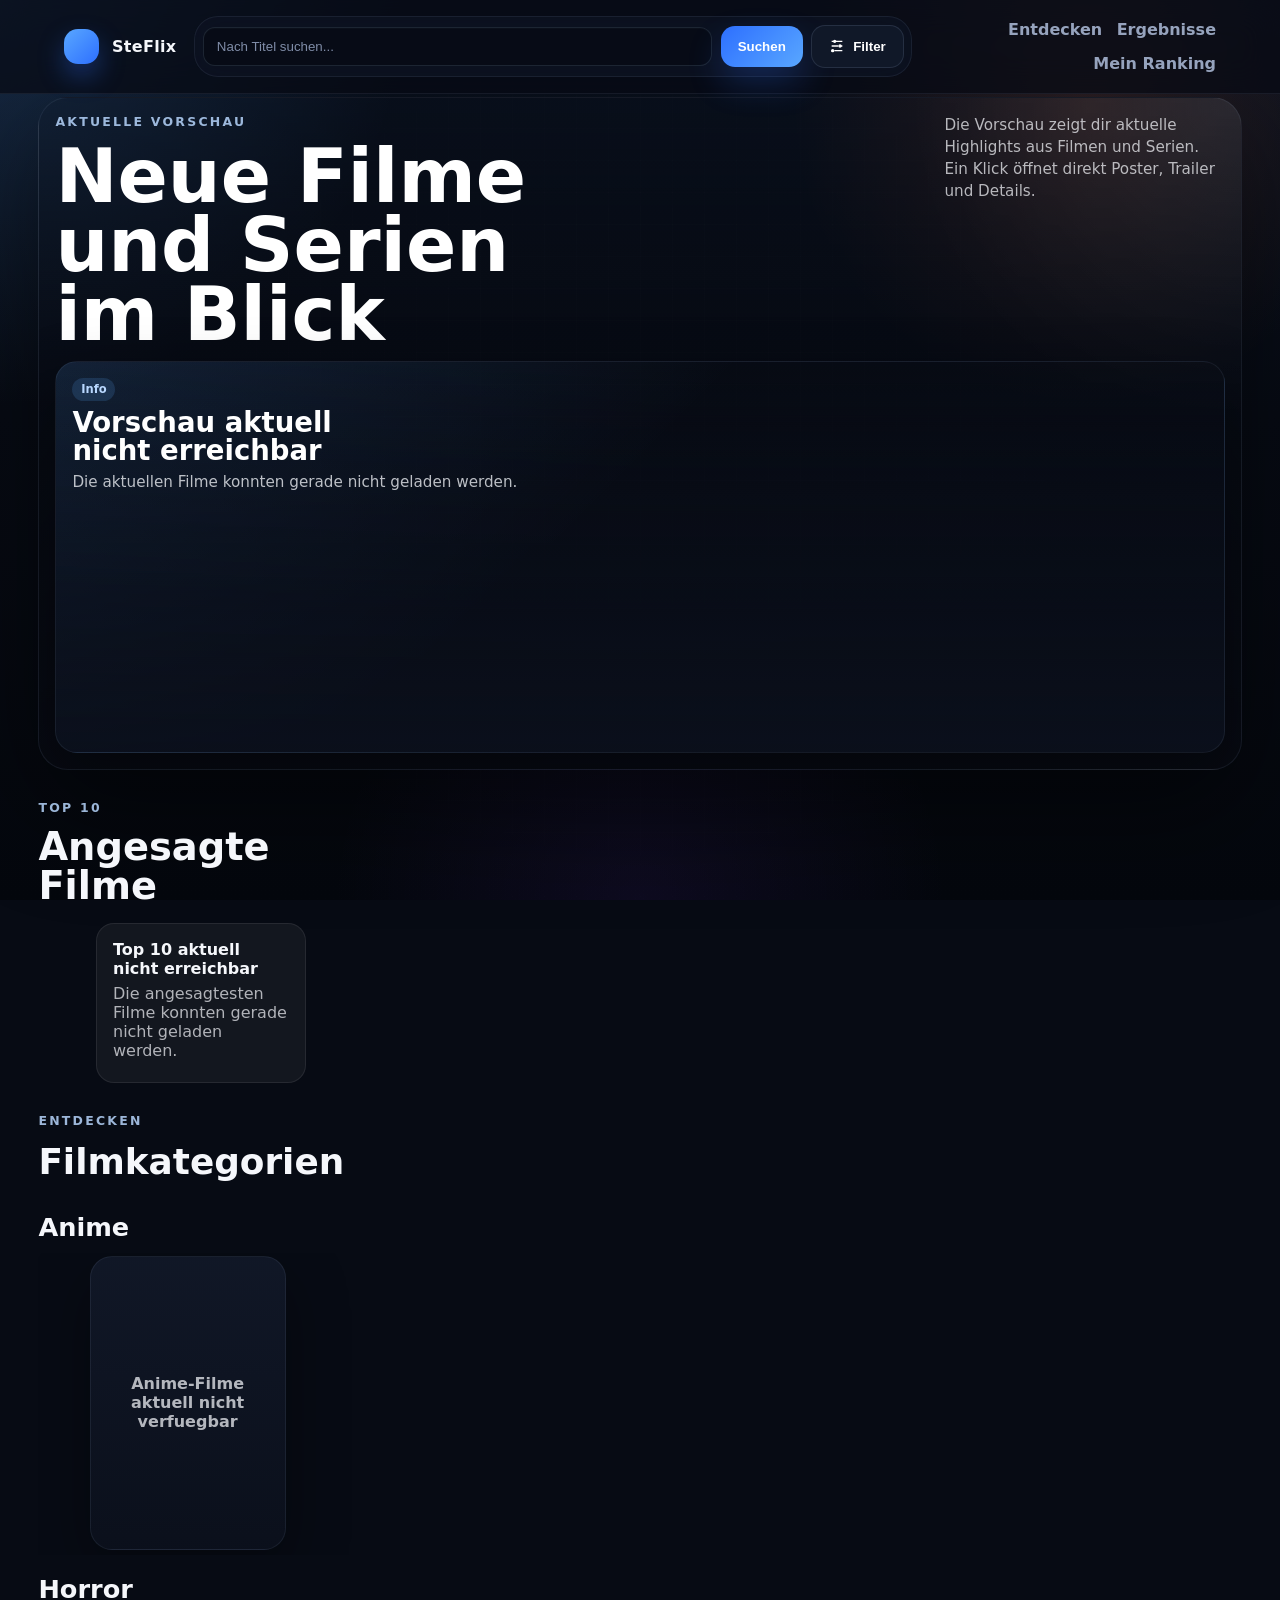
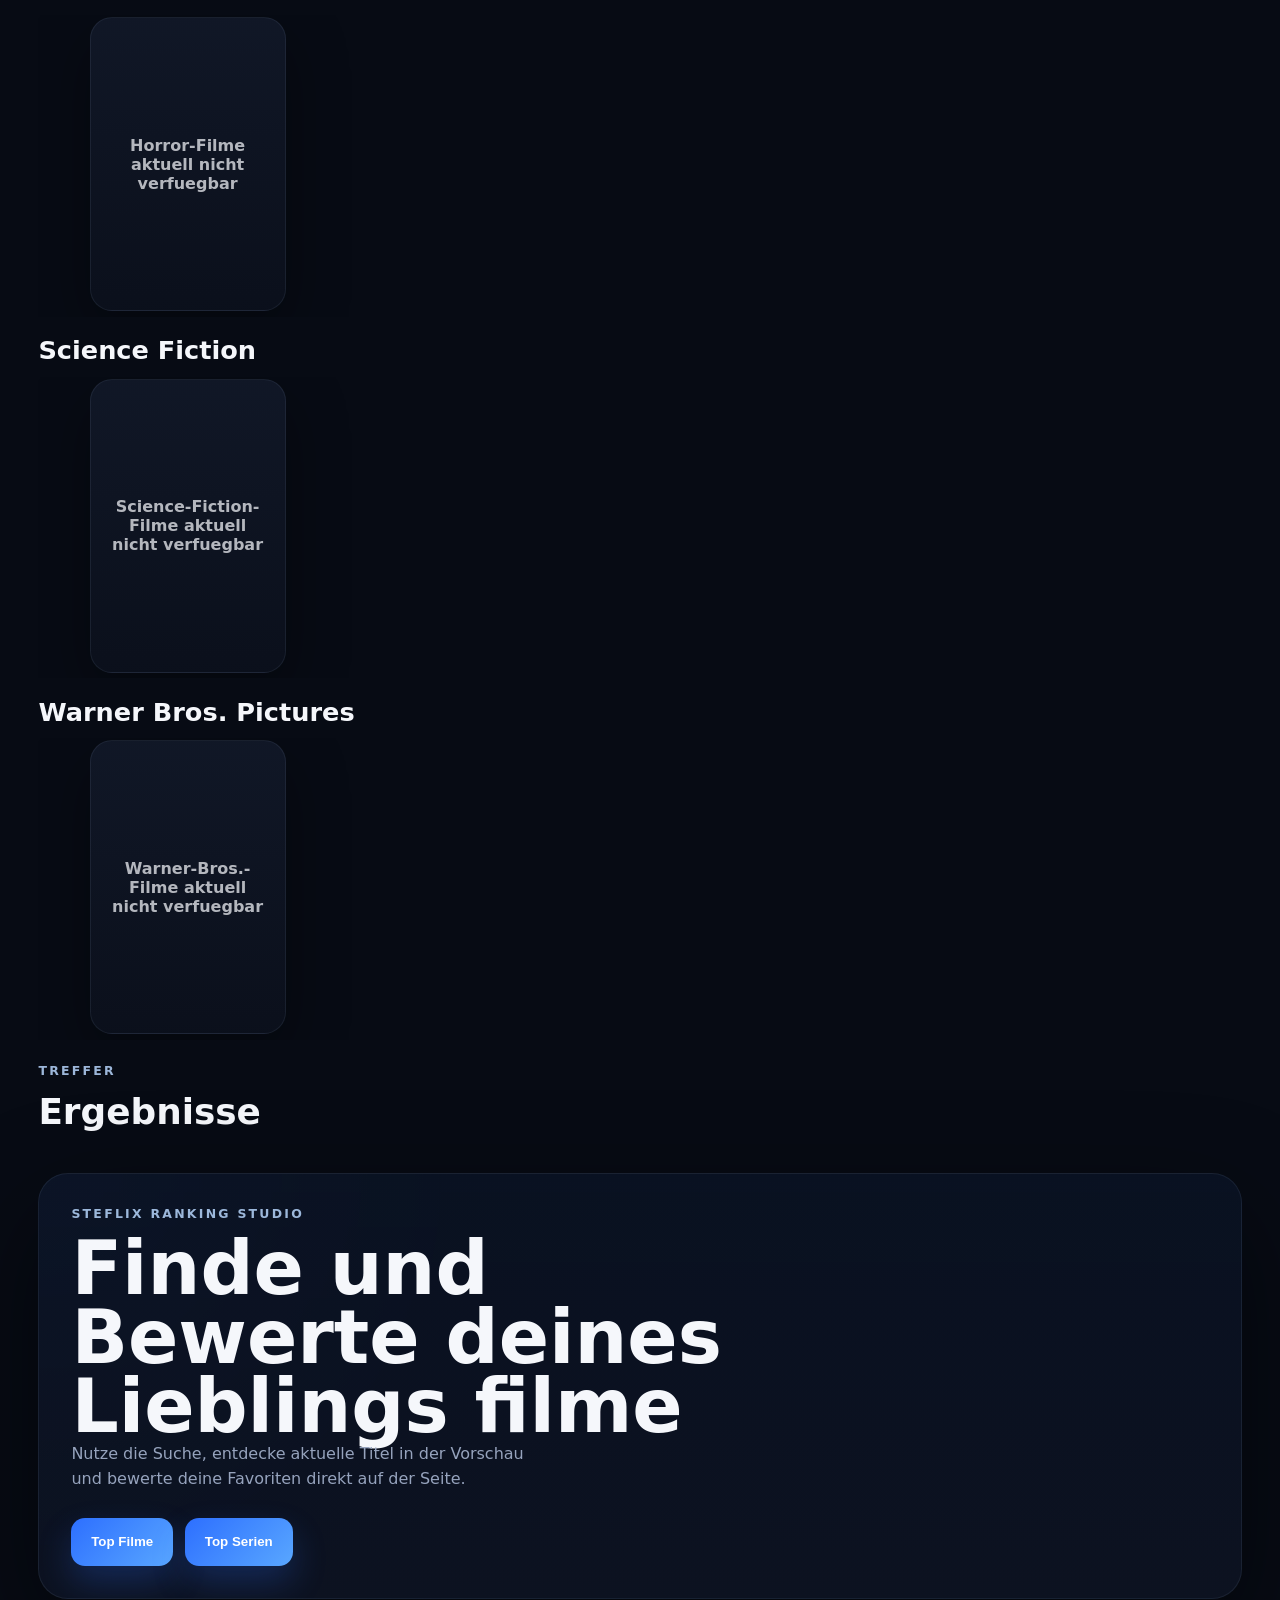
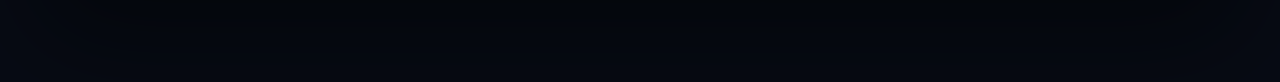
<file: index.html>
<!doctype html>
<html lang="de">
<head>
  <meta charset="UTF-8" />
  <meta name="viewport" content="width=device-width, initial-scale=1.0" />
  <title>SteFlix - Filme und Serien selbst ranken</title>
  <link rel="stylesheet" href="style.css" />
</head>
<body>
  <header class="topbar topbar-discover">
    <a href="index.html" class="logo-wrap">
      <span class="logo-mark" aria-hidden="true">
        <video id="logoLoopVideo" class="logo-video" src="assets/logo-loop.mp4" muted playsinline preload="auto"></video>
      </span>
      <span class="logo">SteFlix</span>
    </a>
    <div class="topbar-search" id="discover">
      <section class="panel search-panel">
        <div class="search-row">
          <input id="searchInput" placeholder="Nach Titel suchen..." />
          <button id="searchBtn" type="button">Suchen</button>
          <button
            id="filterToggleBtn"
            class="filter-toggle"
            type="button"
            aria-expanded="false"
            aria-controls="filtersPanel"
            aria-label="Filter einblenden"
          >
            <span class="filter-toggle-icon" aria-hidden="true">
              <svg viewBox="0 0 24 24" focusable="false">
                <path d="M10 4h10v2H10V4zm-6 0h3v2H4V4zm0 7h10v2H4v-2zm13 0h3v2h-3v-2zM8 18h12v2H8v-2zm-4 0h1v2H4v-2z"/>
                <circle cx="8.5" cy="5" r="2.5"/>
                <circle cx="16.5" cy="12" r="2.5"/>
                <circle cx="5.5" cy="19" r="2.5"/>
              </svg>
            </span>
            <span class="filter-toggle-label">Filter</span>
          </button>
        </div>

        <div id="filtersPanel" class="filters-panel" hidden>
          <div class="filters-grid">
            <label class="field">
              <span>Typ</span>
              <select id="mediaFilter">
                <option value="all">Alles</option>
                <option value="movie">Filme</option>
                <option value="tv">Serien</option>
              </select>
            </label>

            <label class="field">
              <span>Genre</span>
              <select id="genreFilter">
                <option value="">Alle Genres</option>
              </select>
            </label>

            <label class="field">
              <span>Jahr</span>
              <select id="yearFilter">
                <option value="">Alle Jahre</option>
              </select>
            </label>

            <label class="field">
              <span>Mindestbewertung</span>
              <select id="ratingFilter">
                <option value="0">Alle</option>
                <option value="5">Ab 5.0</option>
                <option value="6">Ab 6.0</option>
                <option value="7">Ab 7.0</option>
                <option value="8">Ab 8.0</option>
                <option value="9">Ab 9.0</option>
              </select>
            </label>

            <label class="field">
              <span>Sortierung</span>
              <select id="sortFilter">
                <option value="top_rated" selected>Top Rated</option>
                <option value="trending">Trending</option>
                <option value="popular">Popular</option>
                <option value="release_desc">Neueste</option>
                <option value="title_asc">Titel A-Z</option>
              </select>
            </label>

            <label class="field">
              <span>Serienstatus</span>
              <select id="seriesStatusFilter">
                <option value="">Alle</option>
                <option value="0">Laufend</option>
                <option value="3">Abgeschlossen</option>
              </select>
            </label>
          </div>
        </div>
      </section>
    </div>
    <nav>
      <a href="#discover">Entdecken</a>
      <a href="#resultsSection">Ergebnisse</a>
      <a href="ranking.html">Mein Ranking</a>
    </nav>
  </header>

  <main>
    <div class="hero-stack">
      <section class="hero">
        <section class="preview-panel">
          <div class="preview-head">
            <div>
              <p class="hero-kicker">Aktuelle Vorschau</p>
              <h1>Neue Filme und Serien im Blick</h1>
            </div>
            <p class="preview-copy">
              Die Vorschau zeigt dir aktuelle Highlights aus Filmen und Serien. Ein Klick
              &ouml;ffnet direkt Poster, Trailer und Details.
            </p>
          </div>
          <div id="previewFeed" class="preview-grid">
            <article class="preview-card loading">
              <div class="preview-card-copy">
                <span class="preview-badge">Loading</span>
                <strong>Vorschau wird geladen</strong>
                <p>SteFlix l&auml;dt aktuelle Film- und Serien-Highlights f&uuml;r die Startseite.</p>
              </div>
            </article>
          </div>
        </section>

      </section>

      <section class="top-ten-showcase">
        <div class="spotlight-head">
          <div>
            <p class="spotlight-label">Top 10</p>
            <h2 class="spotlight-title">Angesagte Filme</h2>
          </div>
        </div>
        <div class="top-ten-shell">
          <button id="topTenPrevBtn" class="top-ten-side top-ten-side-left" type="button" aria-label="Top 10 nach links" hidden>&lsaquo;</button>
          <div id="topMoviesFeed" class="top-movies-track">
            <article class="top-movie-card loading">
              <strong>Top 10 wird geladen</strong>
              <p>SteFlix l&auml;dt die angesagtesten Filme f&uuml;r dich.</p>
            </article>
          </div>
          <button id="topTenNextBtn" class="top-ten-side top-ten-side-right" type="button" aria-label="Top 10 nach rechts" hidden>&rsaquo;</button>
        </div>
      </section>
    </div>

    <section id="resultsSection" class="content-section">
      <section class="cover-categories">
        <div class="section-head compact">
          <div>
            <p class="section-kicker">Entdecken</p>
            <h2>Filmkategorien</h2>
          </div>
        </div>

        <section class="cover-row" aria-labelledby="animeHeading">
          <div class="cover-row-head">
            <h3 id="animeHeading">Anime</h3>
          </div>
          <div class="cover-row-shell">
            <button class="cover-row-side cover-row-side-left" type="button" data-cover-prev="animeFeed" aria-label="Anime nach links" hidden>&lsaquo;</button>
            <div id="animeFeed" class="cover-row-track">
              <article class="cover-card loading"></article>
              <article class="cover-card loading"></article>
              <article class="cover-card loading"></article>
              <article class="cover-card loading"></article>
            </div>
            <button class="cover-row-side cover-row-side-right" type="button" data-cover-next="animeFeed" aria-label="Anime nach rechts" hidden>&rsaquo;</button>
          </div>
        </section>

        <section class="cover-row" aria-labelledby="horrorHeading">
          <div class="cover-row-head">
            <h3 id="horrorHeading">Horror</h3>
          </div>
          <div class="cover-row-shell">
            <button class="cover-row-side cover-row-side-left" type="button" data-cover-prev="horrorFeed" aria-label="Horror nach links" hidden>&lsaquo;</button>
            <div id="horrorFeed" class="cover-row-track">
              <article class="cover-card loading"></article>
              <article class="cover-card loading"></article>
              <article class="cover-card loading"></article>
              <article class="cover-card loading"></article>
            </div>
            <button class="cover-row-side cover-row-side-right" type="button" data-cover-next="horrorFeed" aria-label="Horror nach rechts" hidden>&rsaquo;</button>
          </div>
        </section>

        <section class="cover-row" aria-labelledby="scienceFictionHeading">
          <div class="cover-row-head">
            <h3 id="scienceFictionHeading">Science Fiction</h3>
          </div>
          <div class="cover-row-shell">
            <button class="cover-row-side cover-row-side-left" type="button" data-cover-prev="scienceFictionFeed" aria-label="Science Fiction nach links" hidden>&lsaquo;</button>
            <div id="scienceFictionFeed" class="cover-row-track">
              <article class="cover-card loading"></article>
              <article class="cover-card loading"></article>
              <article class="cover-card loading"></article>
              <article class="cover-card loading"></article>
            </div>
            <button class="cover-row-side cover-row-side-right" type="button" data-cover-next="scienceFictionFeed" aria-label="Science Fiction nach rechts" hidden>&rsaquo;</button>
          </div>
        </section>

        <section class="cover-row" aria-labelledby="warnerBrosHeading">
          <div class="cover-row-head">
            <h3 id="warnerBrosHeading">Warner Bros. Pictures</h3>
          </div>
          <div class="cover-row-shell">
            <button class="cover-row-side cover-row-side-left" type="button" data-cover-prev="warnerBrosFeed" aria-label="Warner Bros. Pictures nach links" hidden>&lsaquo;</button>
            <div id="warnerBrosFeed" class="cover-row-track">
              <article class="cover-card loading"></article>
              <article class="cover-card loading"></article>
              <article class="cover-card loading"></article>
              <article class="cover-card loading"></article>
            </div>
            <button class="cover-row-side cover-row-side-right" type="button" data-cover-next="warnerBrosFeed" aria-label="Warner Bros. Pictures nach rechts" hidden>&rsaquo;</button>
          </div>
        </section>
      </section>

      <div class="section-head compact">
        <div>
          <p class="section-kicker">Treffer</p>
          <h2>Ergebnisse</h2>
        </div>
      </div>
      <section id="resultsGrid" class="results"></section>
    </section>

    <section class="studio-section content-section">
      <div class="studio-banner">
        <p class="hero-kicker">SteFlix Ranking Studio</p>
        <h2>Finde und Bewerte deines Lieblings filme</h2>
        <p class="section-copy">
          Nutze die Suche, entdecke aktuelle Titel in der Vorschau und bewerte deine
          Favoriten direkt auf der Seite.
        </p>
        <div class="quick-actions">
          <button id="topMoviesBtn" type="button">Top Filme</button>
          <button id="topSeriesBtn" type="button">Top Serien</button>
        </div>
      </div>
    </section>
  </main>

  <div id="infoModal" class="modal" hidden>
    <div class="modal-backdrop" id="modalBackdrop"></div>
    <div class="modal-content">
      <button id="modalClose" class="modal-close" type="button">Schlie&szlig;en</button>
      <div class="modal-hero" id="modalHero">
        <div class="modal-hero-overlay"></div>
        <div class="modal-hero-content">
          <img id="modalPoster" class="modal-poster" alt="Poster" />
          <div class="modal-copy">
            <p id="modalEyebrow" class="modal-eyebrow"></p>
            <h2 id="modalTitle"></h2>
            <div id="modalMeta" class="modal-meta"></div>
            <p id="modalOverview" class="modal-overview"></p>
          </div>
        </div>
      </div>
      <div class="modal-sections">
        <section class="modal-panel">
          <h3>Trailer</h3>
          <div id="modalTrailer"></div>
        </section>
        <section class="modal-panel">
          <h3>Bilder</h3>
          <div id="modalGallery" class="modal-gallery"></div>
        </section>
      </div>
    </div>
  </div>

  <script src="script.js"></script>
</body>
</html>
</file>
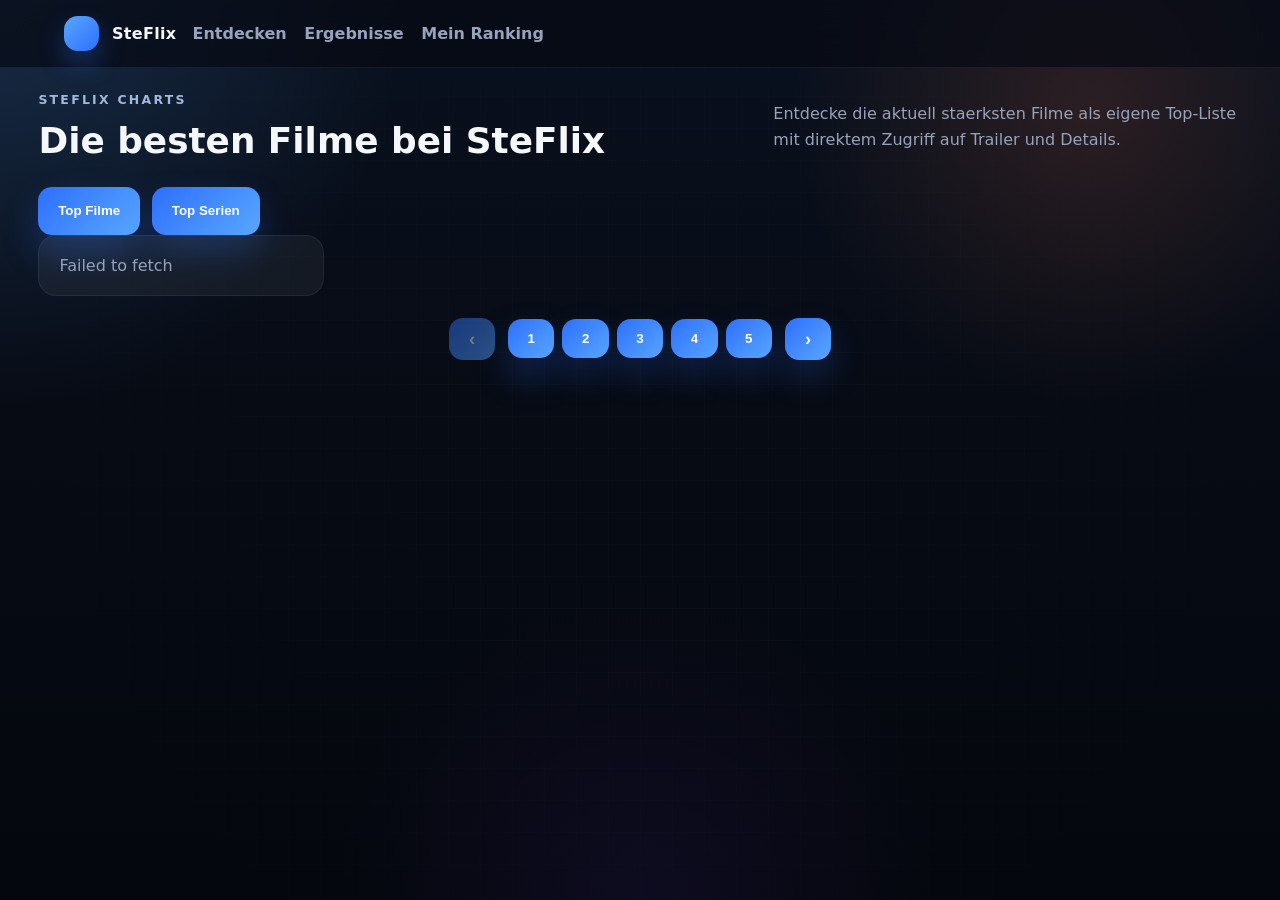
<file: charts.html>
<!doctype html>
<html lang="de">
<head>
  <meta charset="UTF-8" />
  <meta name="viewport" content="width=device-width, initial-scale=1.0" />
  <title>SteFlix Charts</title>
  <link rel="stylesheet" href="style.css" />
</head>
<body>
  <header class="topbar">
    <a href="index.html" class="logo-wrap">
      <span class="logo-mark" aria-hidden="true">
        <video id="logoLoopVideo" class="logo-video" src="assets/logo-loop.mp4" muted playsinline preload="auto"></video>
      </span>
      <span class="logo">SteFlix</span>
    </a>
    <nav>
      <a href="index.html#discover">Entdecken</a>
      <a href="index.html#resultsSection">Ergebnisse</a>
      <a href="ranking.html">Mein Ranking</a>
    </nav>
  </header>

  <main>
    <section class="content-section">
      <div class="section-head compact">
        <div>
          <p class="section-kicker">SteFlix Charts</p>
          <h2 id="chartsHeroTitle">Die besten Filme bei SteFlix</h2>
        </div>
        <p id="chartsHeroCopy" class="section-copy">
          Die Liste zeigt die bestbewerteten Filme mit genug Stimmen, damit die Auswahl nicht zufaellig wirkt.
        </p>
      </div>
      <div class="quick-actions chart-switch chart-switch-inline">
        <button id="showMoviesBtn" type="button">Top Filme</button>
        <button id="showSeriesBtn" type="button">Top Serien</button>
      </div>
      <section id="chartsGrid" class="results top-chart-grid"></section>
      <div class="chart-pagination">
        <button id="chartsPrevBtn" class="chart-page-arrow" type="button" aria-label="Vorherige Seite">&lsaquo;</button>
        <div id="chartsPageButtons" class="chart-page-buttons" aria-label="Seitenauswahl"></div>
        <button id="chartsNextBtn" class="chart-page-arrow" type="button" aria-label="Naechste Seite">&rsaquo;</button>
      </div>
    </section>
  </main>

  <div id="infoModal" class="modal" hidden>
    <div class="modal-backdrop" id="modalBackdrop"></div>
    <div class="modal-content">
      <button id="modalClose" class="modal-close" type="button">Schliessen</button>
      <div class="modal-hero" id="modalHero">
        <div class="modal-hero-overlay"></div>
        <div class="modal-hero-content">
          <img id="modalPoster" class="modal-poster" alt="Poster" />
          <div class="modal-copy">
            <p id="modalEyebrow" class="modal-eyebrow"></p>
            <h2 id="modalTitle"></h2>
            <div id="modalMeta" class="modal-meta"></div>
            <p id="modalOverview" class="modal-overview"></p>
          </div>
        </div>
      </div>
      <div class="modal-sections">
        <section class="modal-panel">
          <h3>Trailer</h3>
          <div id="modalTrailer"></div>
        </section>
        <section class="modal-panel">
          <h3>Bilder</h3>
          <div id="modalGallery" class="modal-gallery"></div>
        </section>
      </div>
    </div>
  </div>

  <script src="charts-page.js"></script>
</body>
</html>
</file>
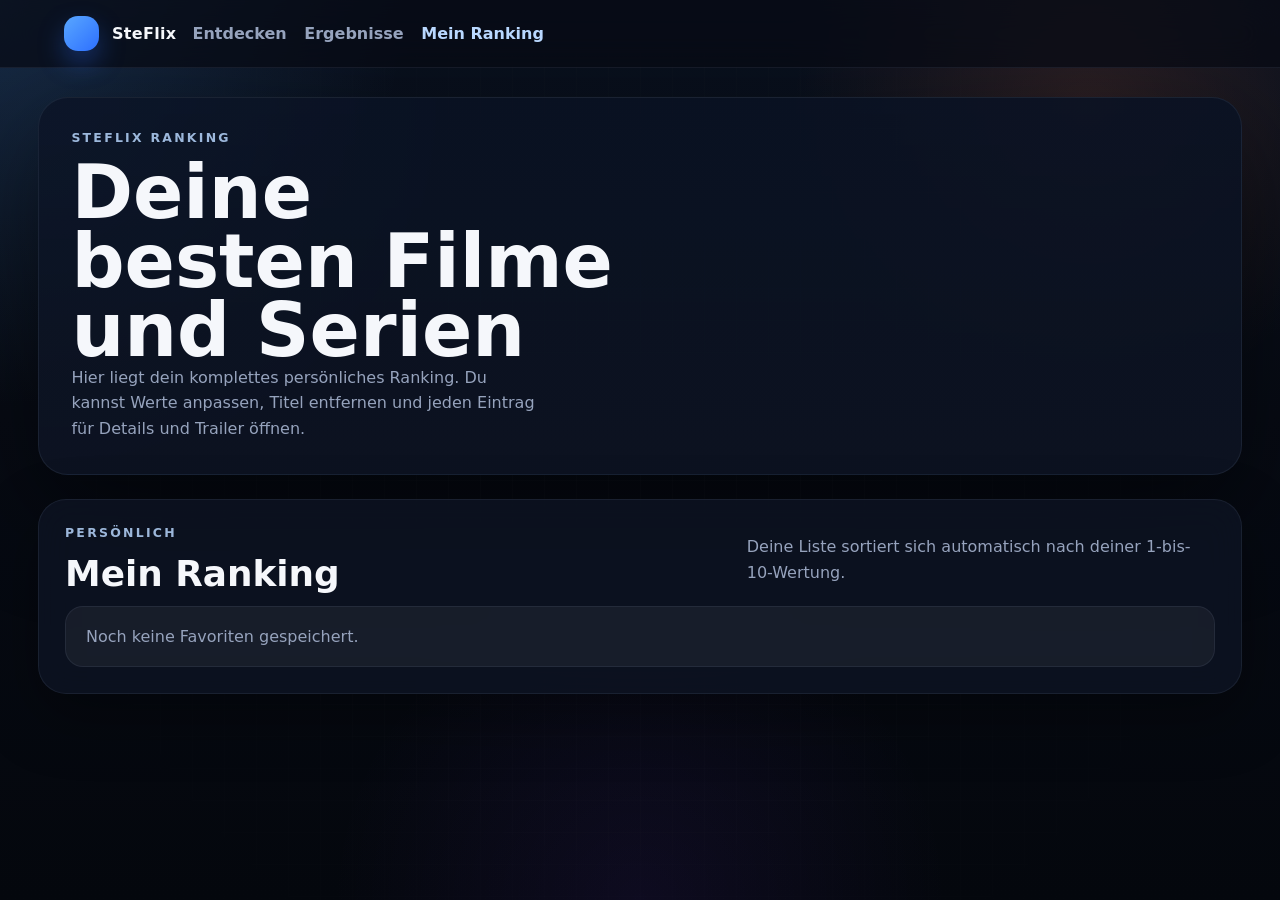
<file: ranking.html>
<!doctype html>
<html lang="de">
<head>
  <meta charset="UTF-8" />
  <meta name="viewport" content="width=device-width, initial-scale=1.0" />
  <title>SteFlix Ranking</title>
  <link rel="stylesheet" href="style.css" />
</head>
<body>
  <header class="topbar">
    <a href="index.html" class="logo-wrap">
      <span class="logo-mark" aria-hidden="true">
        <video id="logoLoopVideo" class="logo-video" src="assets/logo-loop.mp4" muted playsinline preload="auto"></video>
      </span>
      <span class="logo">SteFlix</span>
    </a>
    <nav>
      <a href="index.html#discover">Entdecken</a>
      <a href="index.html#resultsSection">Ergebnisse</a>
      <a href="ranking.html" class="active">Mein Ranking</a>
    </nav>
  </header>

  <main>
    <section class="studio-section">
      <div class="studio-banner">
        <p class="hero-kicker">SteFlix Ranking</p>
        <h2>Deine besten Filme und Serien</h2>
        <p class="section-copy">
          Hier liegt dein komplettes pers&ouml;nliches Ranking. Du kannst Werte anpassen,
          Titel entfernen und jeden Eintrag f&uuml;r Details und Trailer &ouml;ffnen.
        </p>
      </div>
    </section>

    <section id="myRanking" class="content-section ranking-section">
      <div class="section-head compact">
        <div>
          <p class="section-kicker">Pers&ouml;nlich</p>
          <h2>Mein Ranking</h2>
        </div>
        <p class="section-copy">Deine Liste sortiert sich automatisch nach deiner 1-bis-10-Wertung.</p>
      </div>
      <div id="rankingList"></div>
    </section>
  </main>

  <div id="infoModal" class="modal" hidden>
    <div class="modal-backdrop" id="modalBackdrop"></div>
    <div class="modal-content">
      <button id="modalClose" class="modal-close" type="button">Schlie&szlig;en</button>
      <div class="modal-hero" id="modalHero">
        <div class="modal-hero-overlay"></div>
        <div class="modal-hero-content">
          <img id="modalPoster" class="modal-poster" alt="Poster" />
          <div class="modal-copy">
            <p id="modalEyebrow" class="modal-eyebrow"></p>
            <h2 id="modalTitle"></h2>
            <div id="modalMeta" class="modal-meta"></div>
            <p id="modalOverview" class="modal-overview"></p>
          </div>
        </div>
      </div>
      <div class="modal-sections">
        <section class="modal-panel">
          <h3>Trailer</h3>
          <div id="modalTrailer"></div>
        </section>
        <section class="modal-panel">
          <h3>Bilder</h3>
          <div id="modalGallery" class="modal-gallery"></div>
        </section>
      </div>
    </div>
  </div>

  <script src="ranking-page.js"></script>
</body>
</html>
</file>
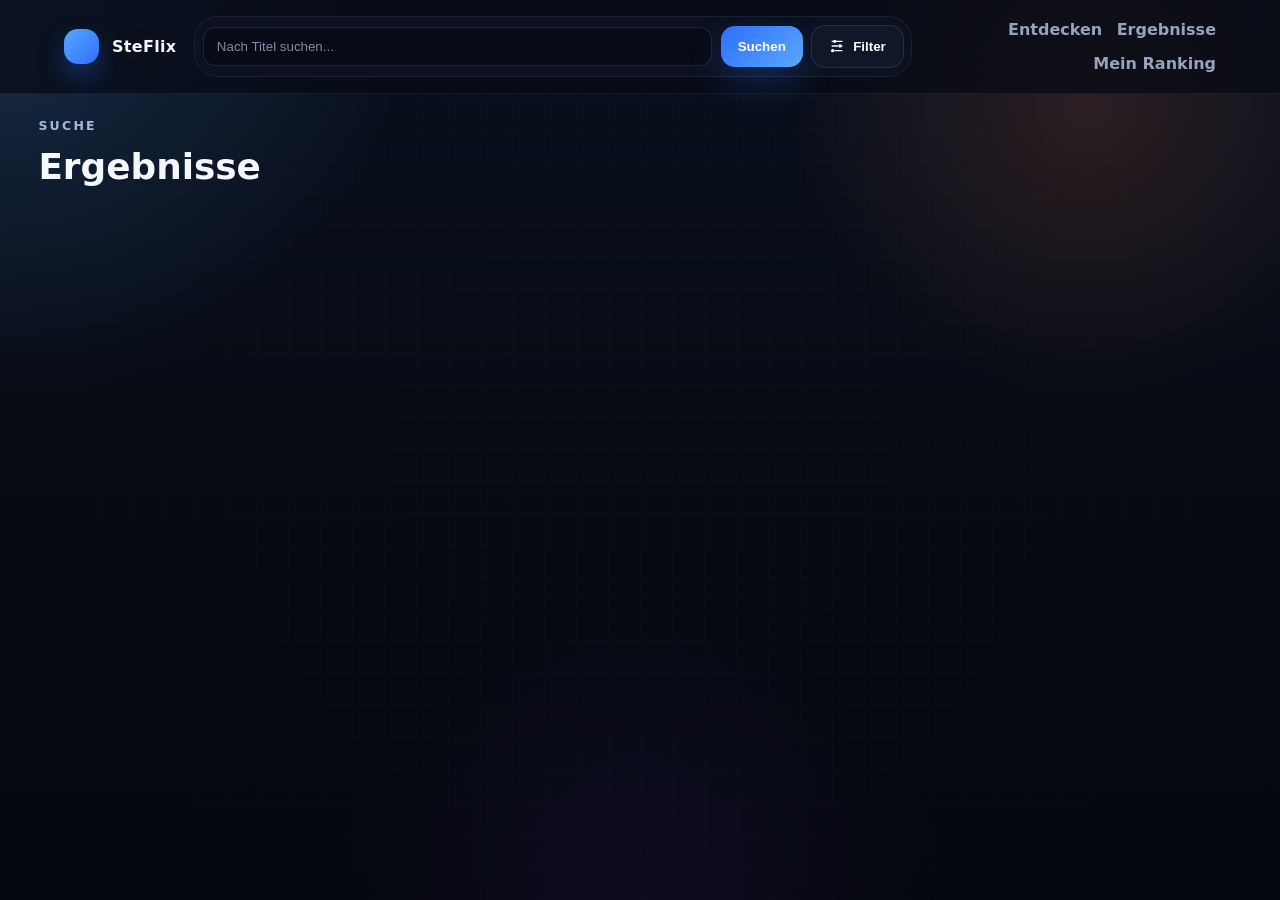
<file: search.html>
<!doctype html>
<html lang="de">
<head>
  <meta charset="UTF-8" />
  <meta name="viewport" content="width=device-width, initial-scale=1.0" />
  <title>SteFlix Suche</title>
  <link rel="stylesheet" href="style.css" />
</head>
<body>
  <header class="topbar topbar-discover">
    <a href="index.html" class="logo-wrap">
      <span class="logo-mark" aria-hidden="true">
        <video id="logoLoopVideo" class="logo-video" src="assets/logo-loop.mp4" muted playsinline preload="auto"></video>
      </span>
      <span class="logo">SteFlix</span>
    </a>
    <div class="topbar-search" id="discover">
      <section class="panel search-panel">
        <div class="search-row">
          <input id="searchInput" placeholder="Nach Titel suchen..." />
          <button id="searchBtn" type="button">Suchen</button>
          <button
            id="filterToggleBtn"
            class="filter-toggle"
            type="button"
            aria-expanded="false"
            aria-controls="filtersPanel"
            aria-label="Filter einblenden"
          >
            <span class="filter-toggle-icon" aria-hidden="true">
              <svg viewBox="0 0 24 24" focusable="false">
                <path d="M10 4h10v2H10V4zm-6 0h3v2H4V4zm0 7h10v2H4v-2zm13 0h3v2h-3v-2zM8 18h12v2H8v-2zm-4 0h1v2H4v-2z"/>
                <circle cx="8.5" cy="5" r="2.5"/>
                <circle cx="16.5" cy="12" r="2.5"/>
                <circle cx="5.5" cy="19" r="2.5"/>
              </svg>
            </span>
            <span class="filter-toggle-label">Filter</span>
          </button>
        </div>

        <div id="filtersPanel" class="filters-panel" hidden>
          <div class="filters-grid">
            <label class="field">
              <span>Typ</span>
              <select id="mediaFilter">
                <option value="all">Alles</option>
                <option value="movie">Filme</option>
                <option value="tv">Serien</option>
              </select>
            </label>

            <label class="field">
              <span>Genre</span>
              <select id="genreFilter">
                <option value="">Alle Genres</option>
              </select>
            </label>

            <label class="field">
              <span>Jahr</span>
              <select id="yearFilter">
                <option value="">Alle Jahre</option>
              </select>
            </label>

            <label class="field">
              <span>Mindestbewertung</span>
              <select id="ratingFilter">
                <option value="0">Alle</option>
                <option value="5">Ab 5.0</option>
                <option value="6">Ab 6.0</option>
                <option value="7">Ab 7.0</option>
                <option value="8">Ab 8.0</option>
                <option value="9">Ab 9.0</option>
              </select>
            </label>

            <label class="field">
              <span>Sortierung</span>
              <select id="sortFilter">
                <option value="top_rated" selected>Top Rated</option>
                <option value="trending">Trending</option>
                <option value="popular">Popular</option>
                <option value="release_desc">Neueste</option>
                <option value="title_asc">Titel A-Z</option>
              </select>
            </label>

            <label class="field">
              <span>Serienstatus</span>
              <select id="seriesStatusFilter">
                <option value="">Alle</option>
                <option value="0">Laufend</option>
                <option value="3">Abgeschlossen</option>
              </select>
            </label>
          </div>
        </div>
      </section>
    </div>
    <nav>
      <a href="index.html#discover">Entdecken</a>
      <a href="#resultsSection">Ergebnisse</a>
      <a href="ranking.html">Mein Ranking</a>
    </nav>
  </header>

  <main>
    <section id="resultsSection" class="content-section">
      <div class="section-head compact">
        <div>
          <p class="section-kicker">Suche</p>
          <h2>Ergebnisse</h2>
        </div>
      </div>
      <section id="resultsGrid" class="results"></section>
    </section>
  </main>

  <div id="infoModal" class="modal" hidden>
    <div class="modal-backdrop" id="modalBackdrop"></div>
    <div class="modal-content">
      <button id="modalClose" class="modal-close" type="button">Schliessen</button>
      <div class="modal-hero" id="modalHero">
        <div class="modal-hero-overlay"></div>
        <div class="modal-hero-content">
          <img id="modalPoster" class="modal-poster" alt="Poster" />
          <div class="modal-copy">
            <p id="modalEyebrow" class="modal-eyebrow"></p>
            <h2 id="modalTitle"></h2>
            <div id="modalMeta" class="modal-meta"></div>
            <p id="modalOverview" class="modal-overview"></p>
          </div>
        </div>
      </div>
      <div class="modal-sections">
        <section class="modal-panel">
          <h3>Trailer</h3>
          <div id="modalTrailer"></div>
        </section>
        <section class="modal-panel">
          <h3>Bilder</h3>
          <div id="modalGallery" class="modal-gallery"></div>
        </section>
      </div>
    </div>
  </div>

  <script src="search-page.js"></script>
</body>
</html>
</file>
<file: style.css>
:root {
  --bg: #070b14;
  --surface: rgba(13, 19, 33, 0.88);
  --surface-strong: #0f1728;
  --text: #f5f7fb;
  --muted: #96a3bd;
  --accent: #59a7ff;
  --accent-strong: #b9d8ff;
  --line: rgba(185, 216, 255, 0.12);
  --shadow: 0 22px 60px rgba(0, 0, 0, 0.34);
  --shadow-strong: 0 38px 110px rgba(0, 0, 0, 0.48);
  --topbar-offset: 0px;
  --search-panel-height: 0px;
}

* {
  box-sizing: border-box;
}

html {
  scroll-behavior: smooth;
}

body {
  margin: 0;
  font-family: "Segoe UI", "SF Pro Text", system-ui, sans-serif;
  background: var(--bg);
  color: var(--text);
  position: relative;
  overflow-x: hidden;
}

body::before {
  content: "";
  position: fixed;
  inset: 0;
  background:
    radial-gradient(circle at top left, rgba(89, 167, 255, 0.18), transparent 26%),
    radial-gradient(circle at 85% 12%, rgba(255, 123, 72, 0.14), transparent 22%),
    radial-gradient(circle at bottom center, rgba(131, 61, 255, 0.08), transparent 28%),
    linear-gradient(180deg, #09111f 0%, #070b14 46%, #04070d 100%);
  z-index: -2;
}

body::after {
  content: "";
  position: fixed;
  inset: 0;
  background-image:
    linear-gradient(rgba(255, 255, 255, 0.025) 1px, transparent 1px),
    linear-gradient(90deg, rgba(255, 255, 255, 0.025) 1px, transparent 1px);
  background-size: 32px 32px;
  mask-image: radial-gradient(circle at center, black 26%, transparent 88%);
  z-index: -1;
  opacity: 0.55;
}

.topbar {
  position: sticky;
  top: 0;
  z-index: 20;
  display: grid;
  grid-template-columns: auto minmax(0, 1fr) auto;
  align-items: start;
  gap: 1rem;
  padding: 1rem 5vw;
  background: rgba(7, 11, 20, 0.72);
  backdrop-filter: blur(18px);
  border-bottom: 1px solid rgba(185, 216, 255, 0.08);
}

@media (min-width: 1101px) {
  .topbar.topbar-discover {
    grid-template-columns: auto minmax(27rem, 45rem) auto;
    align-items: center;
    gap: 1.1rem;
  }

  .topbar.topbar-discover .logo-wrap {
    align-self: center;
  }

  .topbar.topbar-discover .topbar-search {
    width: 100%;
    justify-self: center;
  }

  .topbar.topbar-discover nav {
    justify-self: end;
    justify-content: flex-end;
    gap: 0.9rem;
    align-self: center;
  }

  .topbar.topbar-discover .search-panel {
    width: 100%;
    padding: 0.48rem;
    border-radius: 24px;
  }

  .topbar.topbar-discover .search-row {
    gap: 0.55rem;
    align-items: center;
  }

  .topbar.topbar-discover .search-panel button {
    padding: 0.8rem 1.05rem;
  }

  .topbar.topbar-discover .filter-toggle {
    padding-inline: 0.85rem;
  }
}

.logo-wrap {
  display: inline-flex;
  align-items: center;
  gap: 0.8rem;
  text-decoration: none;
  color: inherit;
}

.logo-mark {
  width: 2.2rem;
  height: 2.2rem;
  display: inline-grid;
  place-items: center;
  overflow: hidden;
  border-radius: 14px;
  background: linear-gradient(135deg, #59a7ff, #2d6fff);
  color: white;
  font-weight: 800;
  box-shadow: 0 12px 26px rgba(45, 111, 255, 0.34);
}

.logo-video {
  width: 100%;
  height: 100%;
  display: block;
  object-fit: cover;
}

.logo {
  font-weight: 800;
  letter-spacing: 0.02em;
  white-space: nowrap;
}

nav {
  display: flex;
  flex-wrap: wrap;
  gap: 1.1rem;
  align-self: center;
  min-width: 0;
}

nav a {
  text-decoration: none;
  color: var(--muted);
  font-weight: 600;
  white-space: nowrap;
}

nav a:hover {
  color: var(--accent-strong);
}

nav a.active {
  color: var(--accent-strong);
}

main {
  max-width: 1540px;
  min-width: 0;
  margin: 0 auto;
  padding: 0 3vw 5.2rem;
}

.hero-stack {
  display: grid;
  gap: 0.9rem;
  align-content: start;
  min-width: 0;
}

.hero {
  display: grid;
  grid-template-columns: 1fr;
  gap: 1.15rem;
  padding: 0.2rem 0 1rem;
  align-items: stretch;
  min-width: 0;
}

.preview-panel,
.hero-spotlight,
.studio-banner {
  position: relative;
  overflow: hidden;
  border-radius: 30px;
  box-shadow: var(--shadow-strong);
  border: 1px solid rgba(185, 216, 255, 0.08);
}

.preview-panel {
  min-height: 490px;
  padding: 1rem;
  background:
    linear-gradient(180deg, rgba(7, 10, 18, 0.16), rgba(7, 10, 18, 0.96)),
    radial-gradient(circle at top right, rgba(255, 255, 255, 0.1), transparent 24%);
  color: white;
  display: grid;
  grid-template-rows: auto 1fr;
  gap: 0.75rem;
}

.hero-kicker,
.section-kicker,
.spotlight-label {
  margin: 0 0 0.8rem;
  font-size: 0.78rem;
  font-weight: 800;
  letter-spacing: 0.18em;
  text-transform: uppercase;
  color: rgba(185, 216, 255, 0.84);
}

.hero h1,
.studio-banner h2 {
  margin: 0;
  max-width: 11ch;
  font-size: clamp(2.85rem, 5.8vw, 5rem);
  line-height: 0.93;
  overflow-wrap: anywhere;
  text-wrap: balance;
}

.subtitle {
  margin: 1rem 0 0;
  max-width: 60ch;
  color: rgba(245, 247, 251, 0.78);
  font-size: 1.16rem;
  line-height: 1.65;
}

.quick-actions {
  margin-top: 1.6rem;
  display: flex;
  gap: 0.75rem;
  flex-wrap: wrap;
}

.hero-spotlight {
  padding: 0.85rem;
  background:
    linear-gradient(180deg, rgba(10, 18, 35, 0.96), rgba(13, 19, 33, 0.94)),
    radial-gradient(circle at top left, rgba(89, 167, 255, 0.2), transparent 36%);
  color: white;
  display: grid;
  gap: 0.65rem;
}

.preview-head {
  display: flex;
  flex-wrap: wrap;
  justify-content: space-between;
  gap: 1rem;
  align-items: start;
}

.preview-head > div,
.spotlight-head > div {
  min-width: 0;
}

.preview-copy {
  max-width: 29ch;
  min-width: 0;
  margin: 0;
  color: rgba(245, 247, 251, 0.72);
  line-height: 1.45;
  font-size: 0.95rem;
  overflow-wrap: anywhere;
}

.preview-grid {
  display: block;
  min-height: 0;
}

.preview-card,
.preview-slide {
  position: relative;
  min-height: 392px;
  border-radius: 22px;
  overflow: hidden;
  background:
    linear-gradient(180deg, rgba(11, 16, 28, 0.1), rgba(11, 16, 28, 0.96)),
    linear-gradient(135deg, rgba(89, 167, 255, 0.16), transparent 44%);
  border: 1px solid rgba(185, 216, 255, 0.08);
  box-shadow: var(--shadow);
  cursor: pointer;
}

.preview-card.loading,
.preview-slide.loading {
  cursor: default;
}

.preview-card-image {
  position: absolute;
  inset: 0;
  width: 100%;
  height: 100%;
  object-fit: cover;
}

.preview-card-overlay {
  position: absolute;
  inset: 0;
  background:
    linear-gradient(180deg, rgba(8, 12, 22, 0.08), rgba(8, 12, 22, 0.92)),
    radial-gradient(circle at top right, rgba(255, 255, 255, 0.12), transparent 20%);
}

.preview-card-copy {
  position: relative;
  z-index: 1;
  display: grid;
  gap: 0.45rem;
  align-content: end;
  min-height: 100%;
  min-width: 0;
  padding: 1rem;
}

.preview-slide-copy {
  max-width: 56%;
  padding: 1.15rem 1.2rem 3.15rem;
  gap: 0.65rem;
}

.preview-card-copy strong {
  font-size: 1.72rem;
  line-height: 1.02;
  max-width: 14ch;
  overflow-wrap: anywhere;
  text-wrap: balance;
}

.preview-card-copy p {
  margin: 0;
  color: rgba(245, 247, 251, 0.76);
  line-height: 1.45;
  font-size: 0.95rem;
  overflow-wrap: anywhere;
}

.preview-badge {
  justify-self: start;
  display: inline-flex;
  align-items: center;
  padding: 0.28rem 0.55rem;
  border-radius: 999px;
  background: rgba(89, 167, 255, 0.16);
  color: var(--accent-strong);
  font-size: 0.72rem;
  font-weight: 800;
}

.preview-meta {
  display: flex;
  flex-wrap: wrap;
  gap: 0.45rem;
  font-size: 0.82rem;
  color: rgba(245, 247, 251, 0.7);
  font-weight: 700;
}

.preview-meta span {
  white-space: nowrap;
}

.preview-dots {
  position: absolute;
  left: 50%;
  bottom: 1.7rem;
  z-index: 2;
  display: inline-flex;
  justify-content: center;
  gap: 0.42rem;
  transform: translateX(-50%);
}

.preview-progress {
  position: absolute;
  left: 1.2rem;
  right: 1.2rem;
  bottom: 1rem;
  z-index: 2;
  height: 0.32rem;
  overflow: hidden;
  border-radius: 999px;
  background: rgba(255, 255, 255, 0.18);
  border: 1px solid rgba(255, 255, 255, 0.08);
}

.preview-progress-bar {
  display: block;
  width: 100%;
  height: 100%;
  transform-origin: left center;
  background: linear-gradient(90deg, rgba(89, 167, 255, 0.8), rgba(185, 216, 255, 0.98));
  animation-name: previewProgress;
  animation-timing-function: linear;
  animation-fill-mode: forwards;
}

@keyframes previewProgress {
  from {
    transform: scaleX(0);
  }

  to {
    transform: scaleX(1);
  }
}

.preview-dot {
  width: 0.78rem;
  height: 0.78rem;
  padding: 0;
  border-radius: 999px;
  border: 1px solid rgba(255, 255, 255, 0.26);
  background: rgba(255, 255, 255, 0.18);
  box-shadow: none;
}

.preview-dot:hover {
  transform: none;
  filter: none;
}

.preview-dot.is-active {
  background: var(--accent-strong);
  border-color: var(--accent-strong);
}

.spotlight-head {
  display: flex;
  flex-wrap: wrap;
  align-items: start;
  justify-content: space-between;
  gap: 1rem;
}

.spotlight-title {
  margin: 0;
  max-width: 12ch;
  font-size: clamp(1.8rem, 3vw, 2.6rem);
  line-height: 1;
  overflow-wrap: anywhere;
}

.top-ten-showcase {
  position: relative;
  display: grid;
  gap: 0.9rem;
  width: 100%;
  min-width: 0;
}

.top-ten-shell {
  position: relative;
  width: 100%;
  min-width: 0;
}

.top-movies-track {
  display: grid;
  grid-auto-flow: column;
  grid-auto-columns: 210px;
  gap: 1rem;
  width: 100%;
  min-width: 0;
  overflow-x: auto;
  overflow-y: hidden;
  padding: 0.25rem 3.6rem 0.85rem;
  scroll-behavior: smooth;
  scrollbar-width: none;
  -ms-overflow-style: none;
  user-select: none;
  cursor: grab;
  overscroll-behavior-x: contain;
}

.top-movies-track::-webkit-scrollbar {
  display: none;
}

.top-movies-track.is-dragging {
  cursor: grabbing;
  scroll-behavior: auto;
}

.top-movie-card {
  --rank-offset: 1.95rem;
  position: relative;
  min-height: 378px;
  padding: 0.35rem 0 0;
  cursor: pointer;
}

.top-movie-card.loading {
  min-height: 160px;
  padding: 1rem;
  border-radius: 18px;
  background: rgba(255, 255, 255, 0.05);
  border: 1px solid rgba(255, 255, 255, 0.08);
  cursor: default;
}

.top-movie-card.loading strong,
.top-movie-card.loading p {
  position: relative;
  z-index: 1;
}

.top-movie-card.loading p {
  margin: 0.35rem 0 0;
  color: rgba(245, 247, 251, 0.7);
}

.top-movie-rank {
  position: absolute;
  left: -0.9rem;
  bottom: 6.65rem;
  z-index: 1;
  font-size: 9.2rem;
  line-height: 0.78;
  font-weight: 900;
  color: transparent;
  -webkit-text-stroke: 2.4px rgba(89, 167, 255, 0.98);
  text-shadow: 0 0 18px rgba(89, 167, 255, 0.22);
  opacity: 0.98;
  pointer-events: none;
}

.top-movie-poster {
  position: relative;
  z-index: 0;
  width: calc(100% - var(--rank-offset));
  margin-left: var(--rank-offset);
  aspect-ratio: 2 / 3;
  object-fit: cover;
  border-radius: 18px;
  border: 1px solid rgba(255, 255, 255, 0.08);
  box-shadow: var(--shadow);
}

.top-movie-info {
  position: relative;
  z-index: 2;
  display: grid;
  gap: 0.4rem;
  margin-top: 0.75rem;
  margin-left: var(--rank-offset);
  min-height: 4.7rem;
  min-width: 0;
}

.top-movie-title {
  font-size: 0.98rem;
  line-height: 1.2;
  display: -webkit-box;
  min-height: 2.35em;
  overflow: hidden;
  -webkit-line-clamp: 2;
  -webkit-box-orient: vertical;
  overflow-wrap: anywhere;
}

.top-movie-meta {
  display: flex;
  flex-wrap: wrap;
  gap: 0.4rem;
  color: rgba(245, 247, 251, 0.7);
  font-size: 0.78rem;
  font-weight: 700;
  line-height: 1.3;
}

.top-movie-card:hover .top-movie-title {
  color: var(--accent-strong);
}

.top-ten-side {
  position: absolute;
  top: 50%;
  z-index: 3;
  width: 3rem;
  min-width: 3rem;
  padding: 0;
  aspect-ratio: 1;
  transform: translateY(-50%);
  border-radius: 16px;
  background: rgba(7, 11, 20, 0.9);
  border: 1px solid rgba(185, 216, 255, 0.12);
  box-shadow: 0 20px 40px rgba(0, 0, 0, 0.32);
}

.top-ten-side-left {
  left: 0;
}

.top-ten-side-right {
  right: 0;
}

.top-ten-side[hidden] {
  display: none;
}

.cover-categories {
  display: grid;
  gap: 1.15rem;
  margin-bottom: 1.45rem;
  min-width: 0;
}

.cover-row {
  display: grid;
  gap: 0.7rem;
  min-width: 0;
}

.cover-row-head h3 {
  margin: 0;
  font-size: clamp(1.25rem, 2vw, 1.6rem);
}

.cover-row-shell {
  position: relative;
  min-width: 0;
  max-width: 100%;
  overflow: hidden;
}

.cover-row-track {
  display: grid;
  grid-auto-flow: column;
  grid-auto-columns: 196px;
  gap: 0.9rem;
  width: 100%;
  max-width: 100%;
  min-width: 0;
  overflow-x: auto;
  overflow-y: hidden;
  padding: 0.15rem 3.2rem 0.35rem;
  scrollbar-width: none;
  scroll-behavior: smooth;
  cursor: grab;
  overscroll-behavior-x: contain;
}

.cover-row-track::-webkit-scrollbar {
  display: none;
}

.cover-row-track.is-dragging {
  cursor: grabbing;
  scroll-behavior: auto;
}

.cover-card {
  width: 100%;
  padding: 0;
  border: none;
  border-radius: 22px;
  overflow: hidden;
  background: rgba(255, 255, 255, 0.04);
  box-shadow: var(--shadow);
  aspect-ratio: 2 / 3;
  cursor: pointer;
  transition: transform 0.22s ease, box-shadow 0.22s ease, border-color 0.22s ease;
  border: 1px solid rgba(185, 216, 255, 0.08);
}

.cover-card:hover {
  transform: translateY(-4px);
  box-shadow: var(--shadow-strong);
  border-color: rgba(89, 167, 255, 0.2);
}

.cover-card.loading,
.cover-card-empty {
  min-height: 294px;
  display: grid;
  place-items: center;
  padding: 1rem;
  background: linear-gradient(180deg, rgba(17, 24, 40, 0.96), rgba(11, 16, 28, 0.98));
}

.cover-card-empty span {
  color: rgba(245, 247, 251, 0.72);
  font-weight: 700;
  text-align: center;
}

.cover-card-poster {
  width: 100%;
  height: 100%;
  display: block;
  object-fit: cover;
}

.cover-row-side {
  position: absolute;
  top: 50%;
  z-index: 3;
  width: 3rem;
  max-width: 3rem;
  min-width: 3rem;
  padding: 0;
  aspect-ratio: 1;
  transform: translateY(-50%);
  border-radius: 16px;
  background: rgba(7, 11, 20, 0.92);
  border: 1px solid rgba(185, 216, 255, 0.12);
  box-shadow: 0 20px 40px rgba(0, 0, 0, 0.32);
}

.cover-row-side-left {
  left: 0;
}

.cover-row-side-right {
  right: 0;
}

.cover-row-side[hidden] {
  display: none;
}

button {
  border: none;
  padding: 1.05rem 1.24rem;
  background: linear-gradient(135deg, #2d6fff, #59a7ff);
  color: #fff;
  cursor: pointer;
  font-weight: 700;
  border-radius: 14px;
  transition: transform 0.2s ease, filter 0.2s ease, box-shadow 0.2s ease;
  box-shadow: 0 16px 34px rgba(45, 111, 255, 0.24);
}

button:hover {
  transform: translateY(-2px);
  filter: brightness(1.06);
}

.discover-shell,
.content-section {
  margin-top: 1.5rem;
  min-width: 0;
}

.hero-stack + .content-section {
  margin-top: 1rem;
}

.studio-section {
  margin-top: 1.8rem;
}

.studio-banner {
  padding: 2rem;
  background:
    linear-gradient(180deg, rgba(10, 18, 35, 0.9), rgba(13, 19, 33, 0.95)),
    radial-gradient(circle at top left, rgba(89, 167, 255, 0.22), transparent 35%);
}

.studio-banner h2 {
  max-width: 13ch;
}

.section-head {
  display: flex;
  justify-content: space-between;
  align-items: end;
  gap: 1rem;
  margin-bottom: 0.75rem;
}

.section-head h2 {
  margin: 0;
  font-size: clamp(1.6rem, 2.8vw, 2.35rem);
}

.section-copy {
  max-width: 46ch;
  margin: 0;
  color: var(--muted);
  line-height: 1.6;
}

.search-status {
  margin-top: 1rem;
  padding: 0.95rem 1.05rem;
  border-radius: 18px;
  color: var(--text);
  background: rgba(255, 255, 255, 0.05);
  border: 1px solid rgba(185, 216, 255, 0.08);
}

.compact {
  align-items: center;
}

.search-panel,
#myRanking {
  background: var(--surface);
  border-radius: 28px;
  box-shadow: var(--shadow);
  border: 1px solid rgba(185, 216, 255, 0.08);
  backdrop-filter: blur(18px);
}

.search-panel {
  padding: 0.55rem;
  position: relative;
  top: auto;
  z-index: 1;
  transition: box-shadow 0.22s ease, transform 0.22s ease;
  box-shadow: none;
}

.topbar-search {
  min-width: 0;
}

.search-row {
  display: grid;
  grid-template-columns: minmax(0, 1fr) auto auto;
  gap: 0.6rem;
  margin-bottom: 0;
}

.search-row > * {
  min-width: 0;
}

.filters-panel {
  display: grid;
  grid-template-rows: 0fr;
  opacity: 0;
  transform: translateY(-0.35rem);
  transition: grid-template-rows 0.28s ease, opacity 0.22s ease, transform 0.22s ease, margin-top 0.22s ease;
  margin-top: 0;
}

.filters-panel[hidden] {
  display: none;
}

.search-panel.filters-open .filters-panel {
  grid-template-rows: 1fr;
  opacity: 1;
  transform: translateY(0);
  margin-top: 0.58rem;
}

.filters-grid {
  display: grid;
  grid-template-columns: repeat(6, minmax(0, 1fr));
  gap: 0.55rem;
  min-height: 0;
  overflow: hidden;
}

.field {
  display: grid;
  gap: 0.2rem;
}

.field span {
  font-size: 0.72rem;
  font-weight: 700;
  color: var(--muted);
}

input,
select {
  width: 100%;
  border: 1px solid var(--line);
  padding: 0.7rem 0.82rem;
  background: rgba(7, 12, 21, 0.82);
  border-radius: 12px;
  color: var(--text);
  box-shadow: inset 0 1px 0 rgba(255, 255, 255, 0.02);
}

.search-panel button {
  padding: 0.84rem 1.12rem;
}

.filter-toggle {
  display: inline-flex;
  align-items: center;
  gap: 0.5rem;
  padding-inline: 0.95rem;
  background: rgba(17, 25, 42, 0.94);
  border: 1px solid rgba(185, 216, 255, 0.12);
  box-shadow: none;
}

.filter-toggle:hover {
  filter: brightness(1.03);
}

.filter-toggle-icon {
  width: 1rem;
  height: 1rem;
  display: inline-flex;
}

.filter-toggle-icon svg {
  width: 100%;
  height: 100%;
  fill: currentColor;
}

.filter-toggle-label {
  line-height: 1;
}

.search-panel.filters-open .filter-toggle {
  background: linear-gradient(135deg, #2d6fff, #59a7ff);
}

.topbar-search .filters-panel {
  position: absolute;
  left: 0;
  right: 0;
  top: calc(100% + 0.5rem);
  z-index: 25;
}

.topbar-search .filters-grid {
  padding: 0.7rem;
  border-radius: 18px;
  background: rgba(13, 19, 33, 0.98);
  border: 1px solid rgba(185, 216, 255, 0.08);
  box-shadow: 0 24px 60px rgba(0, 0, 0, 0.38);
}

input::placeholder {
  color: #7f8ca7;
}

input {
  min-width: 0;
}

input:focus,
select:focus {
  outline: 2px solid rgba(89, 167, 255, 0.18);
  border-color: rgba(89, 167, 255, 0.46);
}

.results {
  display: grid;
  grid-template-columns: repeat(auto-fill, minmax(250px, 1fr));
  gap: 1.25rem;
}

.top-chart-grid {
  align-items: start;
}

.chart-card {
  display: grid;
  grid-template-rows: auto 1fr;
}

#resultsSection {
  scroll-margin-top: calc(var(--topbar-offset) + 1.5rem);
}

.card {
  background: linear-gradient(180deg, rgba(17, 24, 40, 0.96), rgba(11, 16, 28, 0.98));
  border-radius: 24px;
  box-shadow: var(--shadow);
  overflow: hidden;
  display: flex;
  flex-direction: column;
  transition: transform 0.25s ease, box-shadow 0.25s ease, border-color 0.25s ease;
  cursor: pointer;
  border: 1px solid rgba(185, 216, 255, 0.07);
}

.card:hover {
  transform: translateY(-6px);
  box-shadow: var(--shadow-strong);
  border-color: rgba(89, 167, 255, 0.18);
}

.chart-card-media {
  position: relative;
}

.chart-rank-badge {
  position: absolute;
  top: 0.8rem;
  left: 0.8rem;
  z-index: 2;
  display: inline-flex;
  align-items: center;
  justify-content: center;
  min-width: 2.5rem;
  padding: 0.4rem 0.65rem;
  border-radius: 999px;
  background: rgba(7, 11, 20, 0.84);
  border: 1px solid rgba(185, 216, 255, 0.18);
  color: var(--accent-strong);
  font-size: 0.78rem;
  font-weight: 800;
  box-shadow: 0 14px 28px rgba(0, 0, 0, 0.28);
}

.chart-switch button.is-active {
  background: linear-gradient(135deg, #2d6fff, #59a7ff);
  box-shadow: 0 18px 36px rgba(45, 111, 255, 0.28);
}

.chart-card .card-content {
  align-content: start;
  min-height: 8.7rem;
}

.chart-card .card-content h3 {
  display: -webkit-box;
  min-height: 2.8em;
  overflow: hidden;
  -webkit-line-clamp: 2;
  -webkit-box-orient: vertical;
  overflow-wrap: anywhere;
}

.chart-card .meta {
  min-height: 2.7em;
  line-height: 1.35;
}

.chart-pagination {
  display: flex;
  align-items: center;
  justify-content: center;
  gap: 0.8rem;
  margin-top: 1.35rem;
  flex-wrap: wrap;
}

.chart-page-buttons {
  display: inline-flex;
  align-items: center;
  gap: 0.5rem;
}

.chart-pagination button:disabled {
  opacity: 0.45;
  cursor: default;
  transform: none;
  filter: none;
  box-shadow: none;
}

.chart-page-info {
  margin: 0;
  color: var(--muted);
  font-weight: 700;
}

.chart-page-arrow,
.chart-page-number {
  min-width: 2.9rem;
  padding: 0.75rem 0.95rem;
}

.chart-page-arrow {
  font-size: 1.15rem;
  line-height: 1;
}

.chart-page-number.is-active {
  background: linear-gradient(135deg, #2d6fff, #59a7ff);
  box-shadow: 0 18px 36px rgba(45, 111, 255, 0.28);
}

.poster {
  width: 100%;
  aspect-ratio: 2 / 3;
  object-fit: cover;
  background: #131b2d;
}

.card-content {
  display: grid;
  gap: 0.38rem;
  padding: 1.25rem;
}

.card-content h3 {
  margin: 0;
  font-size: 1.24rem;
}

.score {
  margin: 0;
  font-weight: 700;
}

.meta {
  margin: 0;
  color: var(--muted);
  font-size: 0.94rem;
}

.card-rating {
  display: grid;
  gap: 0.3rem;
  justify-items: start;
}

.card-rating span {
  font-size: 0.78rem;
  color: var(--muted);
  font-weight: 700;
}

.card-rank-select {
  min-width: 138px;
  padding: 0.84rem 0.95rem;
  border-radius: 12px;
}

#myRanking {
  padding: 1.6rem;
}

.ranking-item {
  display: grid;
  grid-template-columns: auto 92px minmax(0, 1fr) auto;
  gap: 1rem;
  align-items: center;
  padding: 1.25rem;
  border: 1px solid rgba(185, 216, 255, 0.08);
  border-radius: 22px;
  margin-bottom: 0.9rem;
  cursor: pointer;
  transition: transform 0.18s ease, box-shadow 0.18s ease, border-color 0.18s ease, background 0.18s ease;
  background:
    linear-gradient(180deg, rgba(255, 255, 255, 0.045), rgba(255, 255, 255, 0.025)),
    rgba(255, 255, 255, 0.03);
}

.ranking-item:hover {
  transform: translateY(-2px);
  box-shadow: var(--shadow);
  border-color: rgba(89, 167, 255, 0.24);
  background:
    linear-gradient(180deg, rgba(89, 167, 255, 0.09), rgba(255, 255, 255, 0.03)),
    rgba(89, 167, 255, 0.06);
}

.ranking-order {
  align-self: stretch;
  display: flex;
  align-items: start;
}

.ranking-poster-wrap {
  position: relative;
}

.ranking-poster-wrap::after {
  content: "";
  position: absolute;
  inset: auto 8px -8px 8px;
  height: 24px;
  background: rgba(89, 167, 255, 0.16);
  filter: blur(18px);
  z-index: 0;
}

.ranking-poster {
  position: relative;
  z-index: 1;
  width: 108px;
  aspect-ratio: 2 / 3;
  object-fit: cover;
  border-radius: 16px;
  background: #131b2d;
  box-shadow: 0 18px 35px rgba(0, 0, 0, 0.28);
}

.ranking-main {
  display: grid;
  gap: 0.52rem;
  min-width: 0;
}

.ranking-main strong {
  font-size: 1.24rem;
}

.ranking-meta-row {
  display: flex;
  flex-wrap: wrap;
  align-items: center;
  gap: 0.55rem;
}

.ranking-chip {
  display: inline-flex;
  align-items: center;
  padding: 0.3rem 0.55rem;
  border-radius: 999px;
  background: rgba(89, 167, 255, 0.14);
  color: var(--accent-strong);
  font-size: 0.8rem;
  font-weight: 800;
  border: 1px solid rgba(89, 167, 255, 0.16);
}

.ranking-item:hover .ranking-title {
  color: var(--accent-strong);
  text-decoration: underline;
}

.ranking-hint {
  margin: 0;
  font-size: 0.79rem;
  color: var(--accent);
  opacity: 0.86;
}

.ranking-side {
  display: grid;
  justify-items: end;
  gap: 0.65rem;
}

.rating-control {
  display: grid;
  gap: 0.25rem;
  justify-items: end;
}

.rating-control span {
  font-size: 0.78rem;
  color: var(--muted);
  font-weight: 700;
}

.rank-select {
  min-width: 114px;
  padding: 0.8rem 0.9rem;
  border-radius: 12px;
}

.ranking-score-card {
  display: grid;
  justify-items: end;
  gap: 0.15rem;
  min-width: 96px;
  padding: 0.75rem 0.85rem;
  border-radius: 16px;
  background: rgba(255, 255, 255, 0.05);
  border: 1px solid rgba(185, 216, 255, 0.08);
}

.ranking-score-label {
  font-size: 0.72rem;
  letter-spacing: 0.08em;
  text-transform: uppercase;
  color: var(--muted);
  font-weight: 700;
}

.ranking-score {
  font-weight: 800;
  font-size: 1.18rem;
}

.ranking-actions {
  display: flex;
  gap: 0.45rem;
  flex-wrap: wrap;
  justify-content: flex-start;
}

.rank-btn {
  padding: 0.52rem 0.74rem;
  border-radius: 12px;
  background: rgba(89, 167, 255, 0.12);
  color: var(--accent-strong);
  font-size: 0.84rem;
  box-shadow: none;
}

.rank-btn.danger {
  background: rgba(255, 87, 87, 0.12);
  color: #ff9f9f;
}

.badge {
  background: rgba(89, 167, 255, 0.14);
  color: var(--accent-strong);
  border-radius: 999px;
  padding: 0.24rem 0.58rem;
  font-size: 0.84rem;
  font-weight: 800;
}

.modal {
  position: fixed;
  inset: 0;
  z-index: 100;
  padding: 3vh 1rem;
  overflow-y: auto;
}

.modal-backdrop {
  position: absolute;
  inset: 0;
  background:
    radial-gradient(circle at top, rgba(89, 167, 255, 0.16), transparent 30%),
    rgba(4, 7, 13, 0.86);
  backdrop-filter: blur(10px);
}

.modal-content {
  position: relative;
  margin: 0 auto;
  width: min(1080px, 100%);
  border-radius: 28px;
  color: white;
  box-shadow: 0 40px 100px rgba(0, 0, 0, 0.45);
  overflow: hidden;
  background: rgba(11, 17, 29, 0.94);
  border: 1px solid rgba(255, 255, 255, 0.08);
}

.modal-close {
  position: absolute;
  top: 1rem;
  right: 1rem;
  z-index: 3;
  width: auto;
  background: rgba(255, 255, 255, 0.14);
  color: #fff;
  box-shadow: none;
}

.modal-hero {
  position: relative;
  min-height: 450px;
  display: flex;
  align-items: flex-end;
  background:
    linear-gradient(180deg, rgba(7, 10, 19, 0.24), rgba(7, 10, 19, 0.96)),
    linear-gradient(120deg, rgba(89, 167, 255, 0.22), transparent 45%);
  background-size: cover;
  background-position: center;
}

.modal-hero-overlay {
  position: absolute;
  inset: 0;
  background:
    radial-gradient(circle at top right, rgba(255, 255, 255, 0.16), transparent 24%),
    linear-gradient(180deg, rgba(7, 10, 19, 0.04), rgba(7, 10, 19, 0.96));
}

.modal-hero-content {
  position: relative;
  z-index: 1;
  display: grid;
  grid-template-columns: 220px minmax(0, 1fr);
  gap: 1.4rem;
  width: 100%;
  padding: 2.4rem;
  align-items: end;
}

.modal-poster {
  width: 100%;
  max-width: 248px;
  aspect-ratio: 2 / 3;
  object-fit: cover;
  border-radius: 22px;
  box-shadow: 0 30px 70px rgba(0, 0, 0, 0.42);
  background: rgba(255, 255, 255, 0.12);
}

.modal-copy {
  display: grid;
  gap: 0.8rem;
}

.modal-eyebrow {
  margin: 0;
  color: rgba(255, 255, 255, 0.74);
  text-transform: uppercase;
  letter-spacing: 0.16em;
  font-size: 0.76rem;
  font-weight: 700;
}

#modalTitle {
  margin: 0;
  font-size: clamp(2rem, 4vw, 3.5rem);
  line-height: 0.98;
}

.modal-meta {
  display: flex;
  flex-wrap: wrap;
  gap: 0.55rem;
}

.modal-meta-chip {
  padding: 0.45rem 0.7rem;
  border-radius: 999px;
  background: rgba(255, 255, 255, 0.12);
  border: 1px solid rgba(255, 255, 255, 0.1);
  font-size: 0.88rem;
}

.modal-overview {
  margin: 0;
  max-width: 70ch;
  color: rgba(255, 255, 255, 0.88);
  line-height: 1.6;
}

.modal-sections {
  display: grid;
  grid-template-columns: 1.4fr 1fr;
  gap: 1.15rem;
  padding: 1.25rem 2.4rem 2.4rem;
}

.modal-panel {
  background: rgba(255, 255, 255, 0.05);
  border: 1px solid rgba(255, 255, 255, 0.08);
  border-radius: 22px;
  padding: 1rem;
}

.modal-panel h3 {
  margin: 0 0 0.85rem;
  font-size: 1rem;
}

#modalTrailer {
  min-height: 140px;
}

#modalTrailer iframe {
  width: 100%;
  min-height: 320px;
  border: 0;
  border-radius: 16px;
}

.modal-gallery {
  display: grid;
  grid-template-columns: repeat(2, minmax(0, 1fr));
  gap: 0.8rem;
}

.modal-gallery img {
  width: 100%;
  aspect-ratio: 16 / 9;
  object-fit: cover;
  border-radius: 16px;
  background: rgba(255, 255, 255, 0.08);
}

.modal-empty {
  margin: 0;
  color: rgba(255, 255, 255, 0.66);
}

.empty-state {
  padding: 1.25rem;
  background: rgba(255, 255, 255, 0.05);
  border-radius: 18px;
  color: var(--muted);
  border: 1px solid rgba(185, 216, 255, 0.08);
}

@media (max-width: 1100px) {
  .topbar {
    grid-template-columns: 1fr;
    align-items: stretch;
  }

  .topbar-search {
    order: 3;
  }

  nav {
    justify-content: space-between;
  }

  .hero {
    padding-top: 0.4rem;
  }

  .filters-grid {
    grid-template-columns: repeat(3, minmax(0, 1fr));
  }

  .section-head {
    flex-direction: column;
    align-items: start;
  }

  .preview-head {
    flex-direction: column;
    align-items: start;
  }
}

@media (max-width: 900px) {
  main {
    padding: 0 1.1rem 3.4rem;
  }

  .topbar {
    padding: 0.85rem 1rem;
  }

  .hero {
    gap: 1rem;
    padding-top: 0.3rem;
  }

  .preview-panel {
    min-height: 405px;
    padding: 1.1rem;
  }

  .hero-spotlight {
    padding: 1rem;
  }

  .top-movies-track {
    grid-auto-columns: 186px;
    padding-inline: 3.2rem;
  }

  .cover-row-track {
    grid-auto-columns: 176px;
    padding-inline: 3rem;
  }

  .preview-grid {
    display: block;
  }

  .section-head h2 {
    font-size: 1.85rem;
  }

  .search-panel {
    padding: 0.95rem;
    border-radius: 22px;
  }

  #myRanking {
    padding: 1.2rem;
    border-radius: 22px;
  }

  .results {
    grid-template-columns: repeat(2, minmax(0, 1fr));
  }

  .ranking-item {
    grid-template-columns: auto 82px minmax(0, 1fr);
    gap: 0.85rem;
  }

  .ranking-poster {
    width: 92px;
  }

  .ranking-side {
    grid-column: 1 / -1;
    grid-template-columns: 1fr 1fr;
    justify-items: stretch;
    align-items: end;
  }

  .rating-control,
  .ranking-score-card {
    justify-items: start;
  }
}

@media (max-width: 700px) {
  .topbar {
    grid-template-columns: auto minmax(0, 1fr);
    grid-template-areas:
      "brand nav"
      "search search";
    align-items: center;
    gap: 0.7rem 0.8rem;
  }

  .logo-wrap {
    grid-area: brand;
  }

  .topbar-search {
    grid-area: search;
    order: initial;
    width: min(100%, 34rem);
    justify-self: center;
  }

  nav {
    grid-area: nav;
    justify-self: end;
    justify-content: flex-end;
    gap: 0.42rem;
    flex-wrap: wrap;
    overflow: visible;
    padding-bottom: 0;
    max-width: 100%;
  }

  nav a {
    white-space: nowrap;
    padding: 0.48rem 0.62rem;
    border-radius: 999px;
    background: rgba(255, 255, 255, 0.04);
    border: 1px solid rgba(185, 216, 255, 0.08);
    font-size: 0.86rem;
  }

  .preview-panel {
    min-height: 350px;
    padding: 1.55rem;
    border-radius: 24px;
  }

  .studio-banner {
    padding: 1.35rem;
  }

  .hero-spotlight,
  .preview-panel,
  .search-panel,
  #myRanking,
  .studio-banner {
    border-radius: 24px;
  }

  .hero h1 {
    max-width: none;
    font-size: clamp(2.3rem, 10vw, 3.3rem);
  }

  .preview-grid {
    display: block;
  }

  .preview-slide,
  .preview-card {
    min-height: 340px;
  }

  .preview-slide-copy {
    max-width: 72%;
  }

  .top-movies-track {
    grid-auto-columns: 176px;
    padding-inline: 3rem;
  }

  .top-movie-card {
    --rank-offset: 1.65rem;
    min-height: 332px;
  }

  .cover-row-track {
    grid-auto-columns: 156px;
    padding-inline: 2.8rem;
  }

  .cover-card.loading,
  .cover-card-empty {
    min-height: 234px;
  }

  .cover-row-head h3 {
    font-size: 1.08rem;
  }

  .subtitle {
    font-size: 1.05rem;
    line-height: 1.55;
  }

  .search-row {
    grid-template-columns: minmax(0, 1fr) auto auto;
    gap: 0.5rem;
  }

  .search-row input {
    grid-column: 1 / -1;
  }

  .filters-grid {
    grid-template-columns: 1fr;
  }

  .filter-toggle {
    justify-content: center;
  }

  .topbar-search .filters-panel {
    top: calc(100% + 0.42rem);
  }

  .hero-search {
    grid-template-columns: 1fr;
  }

  button {
    width: 100%;
  }

  .search-row button,
  .filter-toggle,
  .top-ten-side,
  .cover-row-side,
  .modal-close,
  .chart-pagination button {
    width: auto;
  }

  .filter-toggle-label {
    display: none;
  }

  .results {
    grid-template-columns: 1fr;
  }

  .ranking-item {
    grid-template-columns: auto 92px 1fr;
    gap: 0.7rem;
    padding: 1.08rem;
  }

  .ranking-side {
    grid-column: 1 / -1;
    grid-template-columns: 1fr;
    justify-items: stretch;
  }

  .ranking-score-card {
    justify-items: start;
  }

  .ranking-actions {
    justify-content: stretch;
  }

  .ranking-main strong {
    font-size: 1.08rem;
  }

  .ranking-meta-row {
    gap: 0.35rem;
  }

  .modal {
    padding: 0;
  }

  .modal-content {
    min-height: 100vh;
    border-radius: 0;
  }

  .modal-hero-content {
    grid-template-columns: 1fr;
    padding: 4.5rem 1rem 1rem;
  }

  .modal-poster {
    max-width: 180px;
  }

  .modal-sections {
    grid-template-columns: 1fr;
    padding: 1rem;
  }

  .modal-gallery {
    grid-template-columns: 1fr;
  }

  #modalTrailer iframe {
    min-height: 220px;
  }
}

@media (max-width: 480px) {
  main {
    padding: 0 0.9rem 3rem;
  }

  .topbar {
    padding: 0.8rem 0.75rem;
    gap: 0.6rem 0.7rem;
  }

  .topbar-search {
    width: 100%;
  }

  nav {
    gap: 0.35rem;
  }

  nav a {
    padding: 0.42rem 0.56rem;
    font-size: 0.8rem;
  }

  .logo-mark {
    width: 2rem;
    height: 2rem;
  }

  .hero {
    padding-top: 0.2rem;
  }

  .preview-panel,
  .hero-spotlight,
  .studio-banner {
    border-radius: 20px;
  }

  .preview-panel {
    min-height: 305px;
    padding: 1rem;
  }

  .search-panel {
    padding: 0.45rem;
    border-radius: 18px;
  }

  .preview-slide,
  .preview-card {
    min-height: 280px;
  }

  .preview-slide-copy {
    max-width: 100%;
    padding: 0.95rem 0.95rem 2.75rem;
  }

  .preview-card-copy strong {
    font-size: 1.22rem;
  }

  .preview-card-copy p {
    font-size: 0.9rem;
  }

  .preview-dots {
    left: 50%;
    bottom: 1.5rem;
    transform: translateX(-50%);
  }

  .preview-progress {
    left: 0.95rem;
    right: 0.95rem;
    bottom: 0.85rem;
  }

  .spotlight-head {
    flex-direction: column;
    align-items: start;
  }

  .top-movies-track {
    grid-auto-columns: 156px;
    padding-inline: 2.7rem;
  }

  .top-movie-card {
    --rank-offset: 1.35rem;
    min-height: 298px;
  }

  .cover-row-track {
    grid-auto-columns: 138px;
    padding-inline: 2.45rem;
    gap: 0.72rem;
  }

  .cover-row-side {
    width: 2.5rem;
    max-width: 2.5rem;
    min-width: 2.5rem;
  }

  .cover-card {
    border-radius: 18px;
  }

  .cover-row-head h3 {
    font-size: 1rem;
  }

  .top-movie-rank {
    font-size: 7.2rem;
    left: -0.55rem;
    bottom: 5.45rem;
  }

  .top-ten-side {
    width: 2.5rem;
    min-width: 2.5rem;
  }

  .quick-actions {
    gap: 0.55rem;
  }

  .section-head {
    margin-bottom: 0.8rem;
  }

  .section-head h2 {
    font-size: 1.72rem;
  }

  .card {
    border-radius: 20px;
  }

  .card-content {
    padding: 1.05rem;
  }

  .chart-card .card-content {
    min-height: 7.9rem;
  }

  .ranking-item {
    grid-template-columns: auto 72px 1fr;
    border-radius: 18px;
    padding: 1rem;
  }

  .ranking-main strong {
    font-size: 1rem;
  }

  .ranking-poster {
    width: 72px;
    border-radius: 12px;
  }

  .badge {
    font-size: 0.76rem;
  }

  .modal-close {
    top: 0.75rem;
    right: 0.75rem;
    padding: 0.7rem 0.8rem;
  }

  .modal-hero {
    min-height: 320px;
  }

  #modalTitle {
    font-size: 2.15rem;
  }

  .modal-overview {
    font-size: 1.04rem;
    line-height: 1.5;
  }

  .modal-panel {
    padding: 0.9rem;
    border-radius: 18px;
  }
}
</file>
